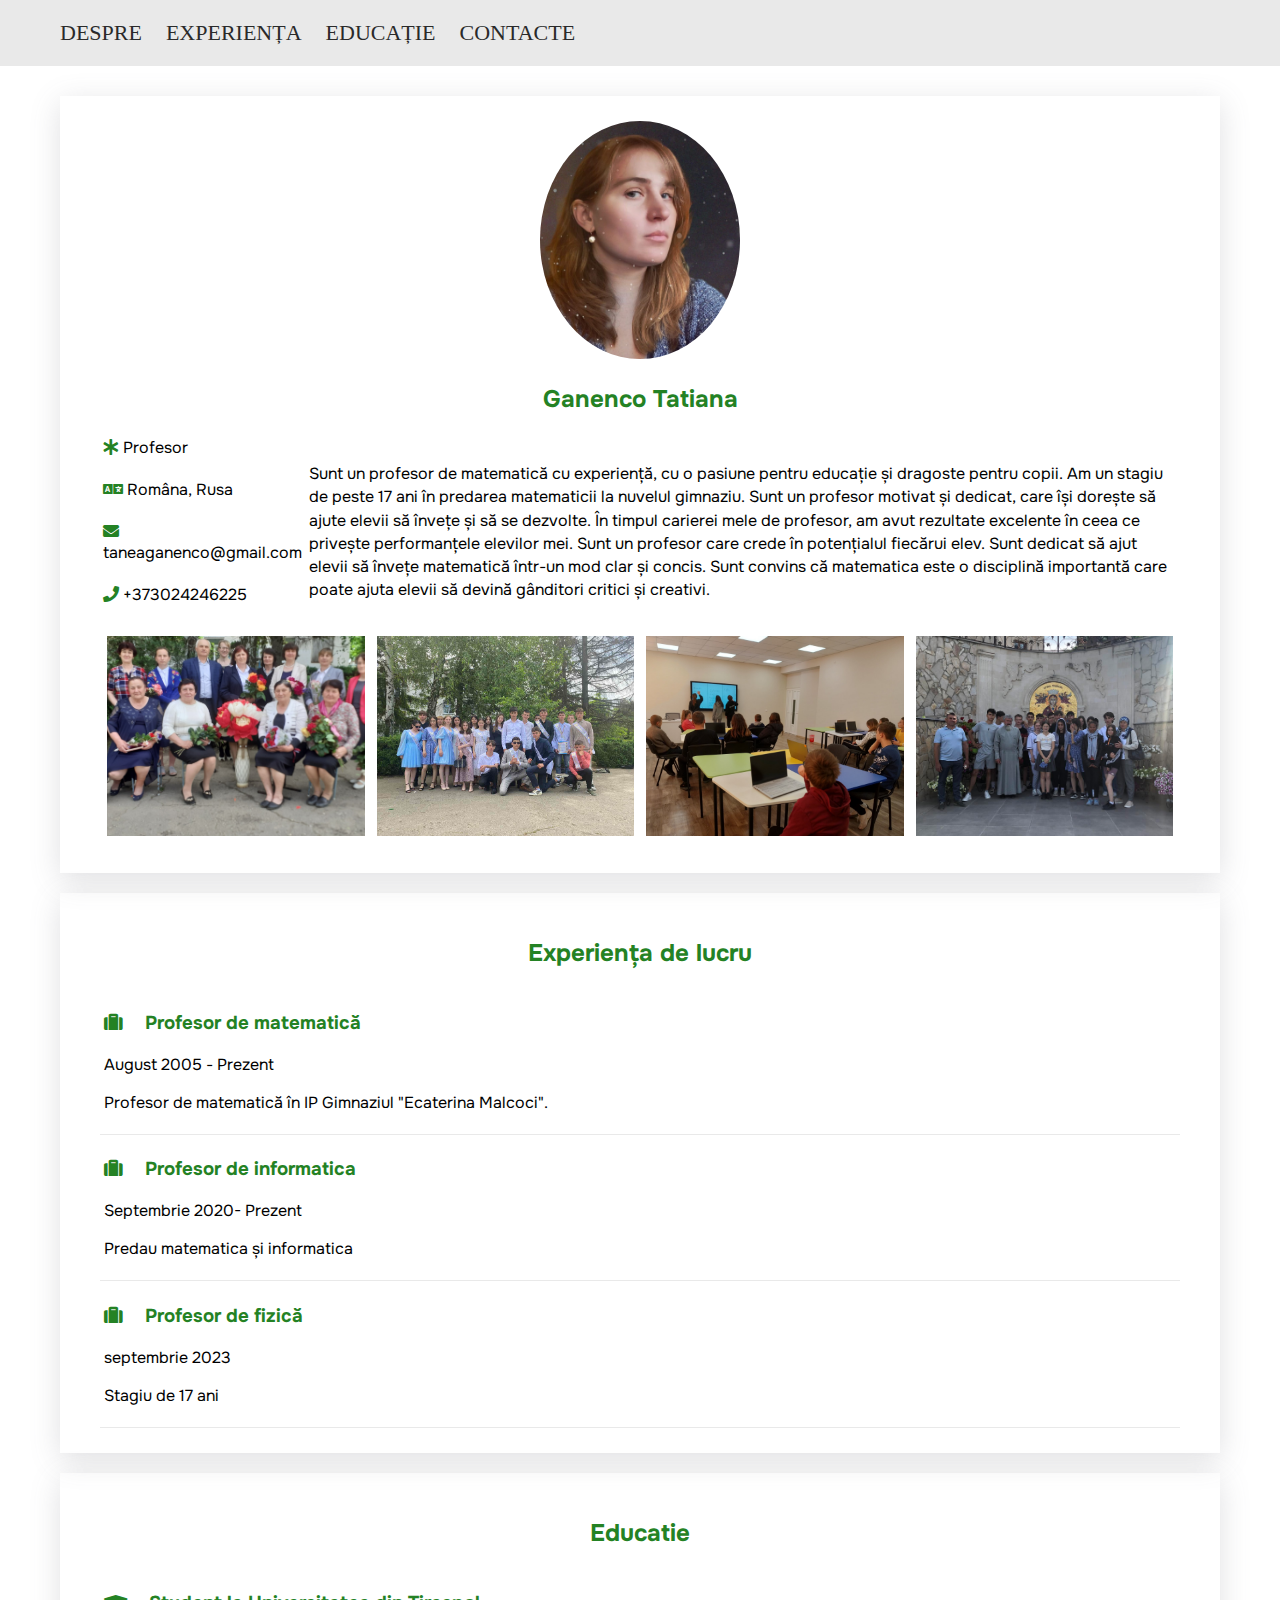
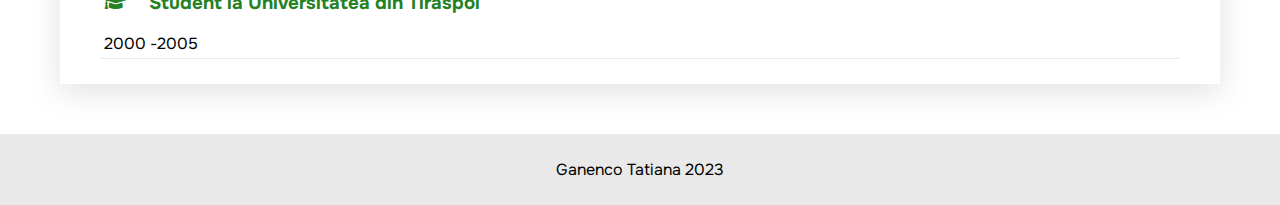
<file: index.html>
<!DOCTYPE html>
<html>

<head>
    <meta charset="UTF-8">
    <title>CV - Ganenco Tatiana</title>
    <link rel="stylesheet" href="css/style.css">
    <link rel="stylesheet" href="https://cdnjs.cloudflare.com/ajax/libs/font-awesome/5.15.2/css/all.min.css" />
</head>

<body>

    <div class="header">
        <nav>
            <a class="nav-link" href="">DESPRE</a>
            <a class="nav-link" href="#experienta">EXPERIENȚA</a>
            <a class="nav-link" href="#educatie">EDUCAȚIE</a>
            <a class="nav-link" href="pages/contacte.html">CONTACTE</a>
        </nav>
    </div>

    <div class="main">
        <div class="info">

            <div class="centered">
                <img class="poza-eu" src="images/ganenco.jpg">
                <h2 class="verde">Ganenco Tatiana</h2>
            </div>
        <table>
                <tr>
                    <td class="celula-ablilitati">
                        <i class="fas verde fa-asterisk"></i>
                        <span> Profesor</span>
                        <br /><br />
                        <i class="fas verde fa-language"></i>
                        <span>Româna, Rusa</span>
                        <br /> <br />

                        <i class="fas verde fa-envelope"></i>
                        <a href="mailto:taneaganenco@gmail.com">taneaganenco@gmail.com </a>
                        <br /> <br />
                        <i class="fas verde fa-phone"></i>
                        <a href="tel:+373024246225">+373024246225</a>
                        <br /> <br />
                    </td>


                 <td class="celula-text">
                        <p class="text- despre" >
                              Sunt un profesor de matematică cu experiență, cu o pasiune pentru
                            educație și dragoste pentru copii. Am un stagiu de peste 17 ani în predarea matematicii la
                            nuvelul gimnaziu. Sunt un profesor motivat și dedicat, care își dorește să ajute elevii să
                            învețe și să se dezvolte. În timpul carierei mele de profesor, am avut rezultate excelente
                            în ceea ce privește performanțele elevilor mei. Sunt un profesor care crede în potențialul
                            fiecărui elev. Sunt dedicat să ajut elevii să învețe matematică într-un mod clar și concis.
                            Sunt convins că matematica este o disciplină importantă care poate ajuta elevii să devină
                            gânditori critici și creativi.
                    </p>
                 </td>
             </tr>
            </table>

            <table class="tabel-gal">
   <tr>
        <td class="celula-img">
        <a target="_blank" href="images/gal1.jpg">
         <img class="img-gal" src="images/gal1.jpg">
   </a>
 </td>
     <td class="celula-img">
    <a target="_blank" href="images/gal2.jpg">
     <img class="img-gal" src="images/gal2.jpg">
   </a>
 </td>
      <td class="celula-img">
      <a target="_blank" href="images/gal3.jpg">
      <img class="img-gal" src="images/gal3.jpg">
       </a>
  </td>
         <td class="celula-img">
         <a target="_blank" href="images/gal4.jpg">
         <img class="img-gal" src="images/gal4.jpg">
     </a>
   </td>
  </tr>

    </table>
</div>
    <div class="info" id="experienta">
    <h2 class="centered verde"> Experiența de lucru</h2>

 <div class="item">
    <h3 class="item-h3 verde">
         <i class="fas fa-suitcase"></i>
    Profesor de matematică
   </h3>
   <span>August 2005 - Prezent</span>
    <p>
    Profesor de matematică în IP Gimnaziul "Ecaterina Malcoci".
    </p>
 </div>
<div class="item">
    <h3 class="item-h3 verde">
        <i class="fas fa-suitcase"></i>
        Profesor de informatica
    </h3>
    <span> Septembrie 2020- Prezent</span>
    <p>
        Predau matematica și informatica
    </p>
</div>
<div class="item">
    <h3 class="item-h3 verde">
        <i class="fas fa-suitcase"></i>
        Profesor de fizică
    </h3>
    <span> septembrie 2023 </span>
    <p>
    Stagiu de 17 ani
     </p>
</div>
</div>
<div class="info" id="educatie">
<h2 class="centered verde">Educatie</h2>

<div class="item">
    <h3 class="item-h3 verde">
         <i class="fas fa-graduation-cap"></i>
     Student la Universitatea din Tiraspol
    </h3>
    <span> 2000 -2005</span>
    
</div>
</div>

</div>
  <footer>
    Ganenco Tatiana 2023
  </footer>

</body>

</html>
</file>
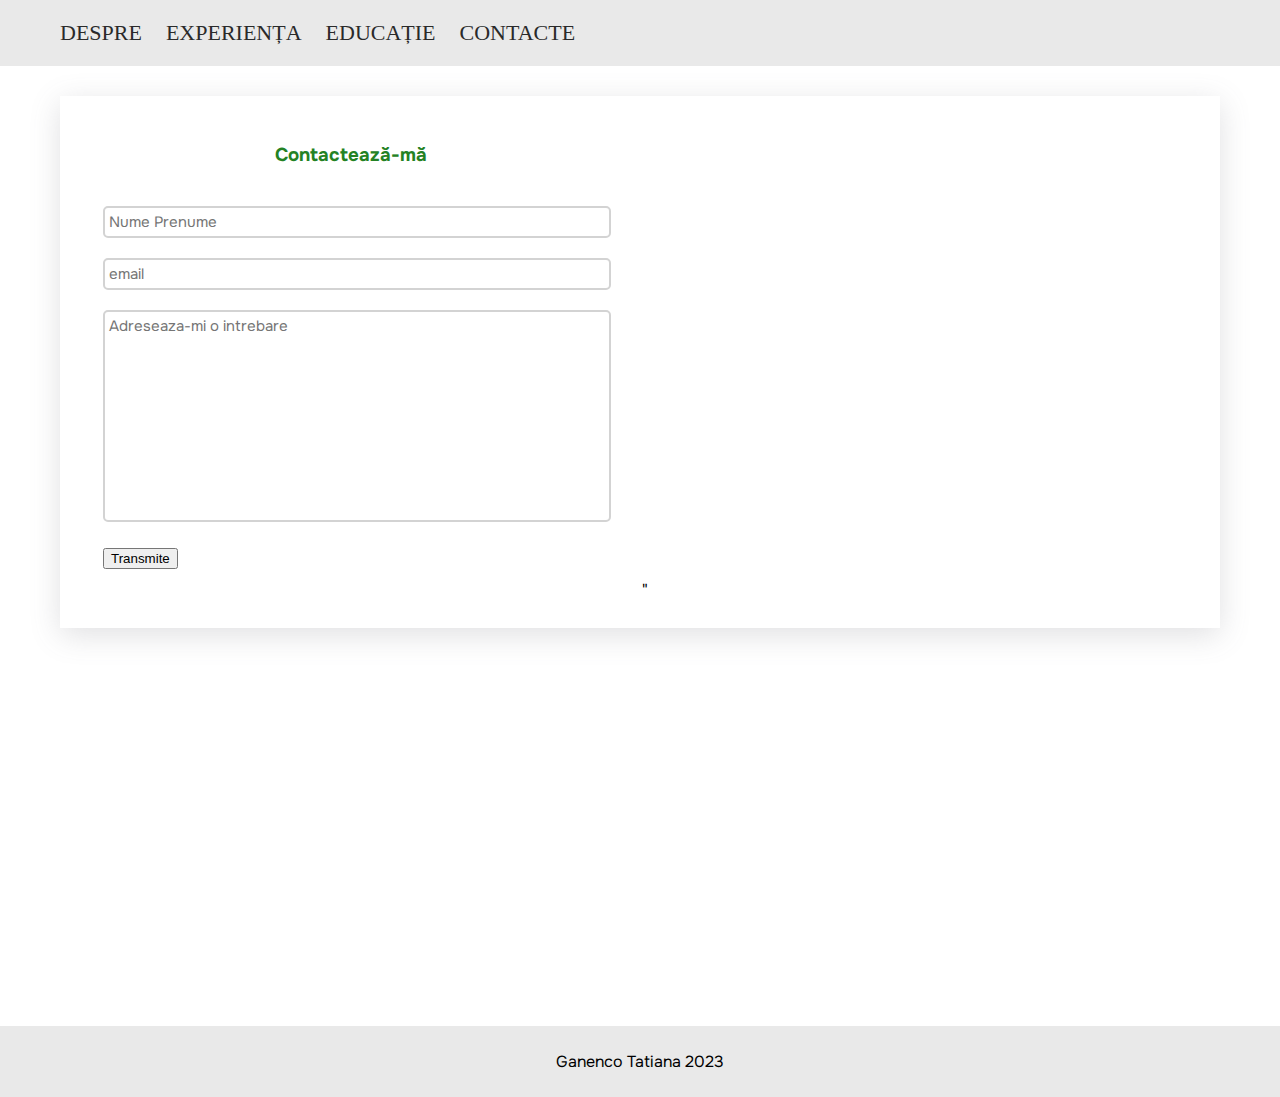
<file: pages/contacte.html>
<!DOCTYPE html>
<html>

<head>
    <meta charset="UTF-8">
    <title>CV-Ganenco Tatiana</title>
    <link rel="stylesheet" href="../css/style.css">
    <link rel="stylesheet" href="https://cdnjs.cloudflare.com/ajax/libs/font-awesome/5.15.2/css/all.min.css" />
</head>

<body>

    <div class="header">
        <nav>
            <a class="nav-link" href="../index.html">DESPRE</a>
            <a class="nav-link" href="../index.html#experienta">EXPERIENȚA</a>
            <a class="nav-link" href="../index.html#educatie">EDUCAȚIE</a>
            <a class="nav-link" href="">CONTACTE</a>
        </nav>
    </div>

  <div class="main">
     <div class="info">

        <table class="tabel-contacte">
         <tr>
             <td class="celula-formular">

                <h3 class="centered verde">Contactează-mă</h3>
                <br/>
                <form id="formular" method="POST" action="https://sheetdb.io/api/v1/ozu1o9mkljrtw">
                    <input type="text" name="data[nume]" class="text-input" placeholder="Nume Prenume">
                    <input type="email" name="data[email]" class="text-input" placeholder="email">
                    <textarea class="intrebare" name="data[intrebare]" placeholder="Adreseaza-mi o intrebare"></textarea>
                    <input id="transmite" type="submit" value="Transmite">
                </form>
             </td>

            <td class="celula-harta"> 
               <iframe class="harta" src="https://www.google.com/maps/embed?pb=!1m18!1m12!1m3!1d687.2416322580067!2d29.986745207471298!3d46.449360229828!2m3!1f0!2f0!3f0!3m2!1i1024!2i768!4f13.1!3m3!1m2!1s0x40c8659829125485%3A0x11f61bdce649c2b5!2sMuzeul%20de%20Etnografie%20Crocmaz!5e0!3m2!1sro!2s!4v1702440236579!5m2!1sro!2s"  style="border:0;" allowfullscreen="" loading="lazy" referrerpolicy="no-referrer-when-downgrade">
            </iframe>                                                                     "

            </td>
         </tr>
        </table>
     <div class="fb-comments" data-width="100%" data-order-by="reverse_time" data-numposts="5" data-href="http://tekwill.online/ganenco-tatiana">
  </div>

</div>
</div>

<footer>
        Ganenco Tatiana 2023
    </footer>

    <script>
      (function (d, s, id) {
        var js, fjs = d.getElementsByTagName(s)[0];
        if (d.getElementById(id)) return;
        js = d.createElement(s); js.id = id;
        js.src = "//connect.facebook.net/en_US/sdk.js#xfbml=1&version=v2.4";
        fjs.parentNode.insertBefore( js, fjs);
       } (document, 'script','facebook-jssdk'));
      
         var form = document.getElementById('formular');
         form.addEventListener("submit",e =>{
            e.preventDefault();
            fetch (form.action, {
                  method: "POST",
                  body: new FormData(document.getElementById("formular")),
    
            }).then(() =>{
                alert("Multumesc !");
                form.reset();
            
         });
        });

    </script>

</body>

</html>
</file>
<file: css/style.css>
@import url('https://fonts.googleapis.com/css2?family=Onest&family=Rubik+Bubbles&display=swap');


body {
    margin: 0px;
    font-family:onest;
}

a {
    text-decoration: none;
    color: black;
}
p {
    line-height: 145%;
    font-size: 17 px;
}
.header { 
    background-color: #e9e9e9;

}
nav { 
    max-width: 1160px;
    margin: 0px auto;
    padding: 20px ;
 }
 .nav-link {
margin-right: 20px;
text-decoration: none;
font-size: 22px;
font-family: Rubik;
color:#2a2a2a;
 }
 .main{ 
    max-width: 1160px;
    margin: 0px auto;
    padding: 30px 20px;
    min-height: 100dvh;
 }
 .info{
    box-shadow: rgba(100, 100, 111, 0.2) 0px 7px 29px 0px;
    padding: 25px 40px;
    margin-bottom: 20px;
 }
 .poza-eu {
    width: 200px;
    right: 200px;
    border-radius: 50%;
    object-fit: cover;
 }
.centered {
    text-align: center;
}
.celula-abilitati{
    width: 300px;
    font-size:18 px;
    padding-right: 20px;
    vertical-align: top;
}
.celula- text {
    vertical-align: top;
}
.verde{
    color:#248224;
}
.text-despre { 
    margin-top: 0px;
}
.img-gal {
    height: 200px;
    width: 100%;

    object-fit: cover;
}
    .celula-img {
width: 25%;
padding: 5px;
    }


.table-gal { 
    width: 100%;
}
.item{
    border-bottom: 1px solid #e9e9e9;
    padding: 4px;
}
footer {
background-color: #e9e9e9;
text-align: center;
padding: 25px;
}

.tabel-contacte {
    width: 100%;

}
.celula-formular {
    width: 50%;
    vertical-align: top;
    padding-right:40px ;
}
.celula-harta { 
    width: 50%;
}
.harta {
    width: 100%;
    height: 450px;
    border-radius: 5px;
}
.text-input, .intrebare {
    width: 100%;
    font-size: 15px;
    padding: 4px;
    border-radius: 5px;
    border: 2px solid #d3d3d3;
    margin-bottom: 20px;
    font-family: onest;
}
.intrebare {
    resize: none;
    height: 200px;
}
.item-h3 i {
    padding-right: 17px;
}
</file>
